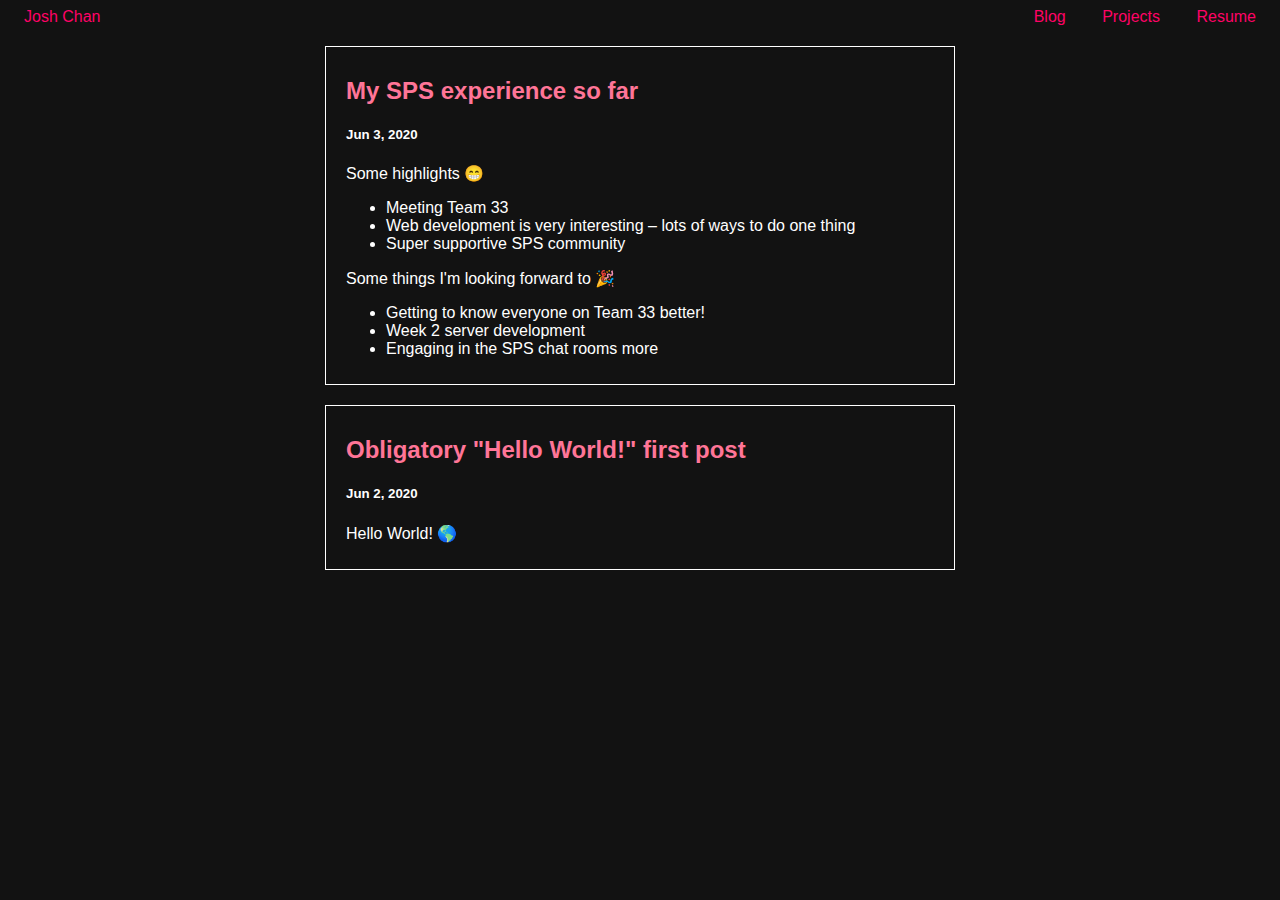
<file: portfolio/src/main/webapp/blog.html>
<!DOCTYPE html>
<html>

<head>
  <meta charset="UTF-8">
  <title>Blog</title>
  <link rel="stylesheet" href="style.css">
  <script src="script.js"></script>
</head>

<body>
  <div class="navbar">
    <a href="index.html">Josh Chan</a>
    <div class="navbar-right">
      <a href="blog.html">Blog</a>
      <a href="projects.html">Projects</a>
      <a href="public/JoshChan_Resume.pdf">Resume</a>
    </div>
  </div>
  <div id="content">
    <div class="post">
      <div class="post-heading">
        <h2>My SPS experience so far</h2>
        <h5>Jun 3, 2020</h5>
      </div>
      <div class="post-content">
        <p>Some highlights 😁 </p>
        <ul>
          <li>Meeting Team 33</li>
          <li>Web development is very interesting – lots of ways to do one thing
          </li>
          <li>Super supportive SPS community</li>
        </ul>
        <p>Some things I'm looking forward to 🎉 </p>
        <ul>
          <li>Getting to know everyone on Team 33 better!</li>
          <li>Week 2 server development</li>
          <li>Engaging in the SPS chat rooms more</li>
        </ul>
      </div>
    </div>
    <div class="post">
      <div class="post-heading">
        <h2>Obligatory "Hello World!" first post</h2>
        <h5>Jun 2, 2020</h5>
      </div>
      <div class="post-content">
        <p>Hello World! 🌎 </p>
      </div>
    </div>
  </div>
</body>

</html>
</file>
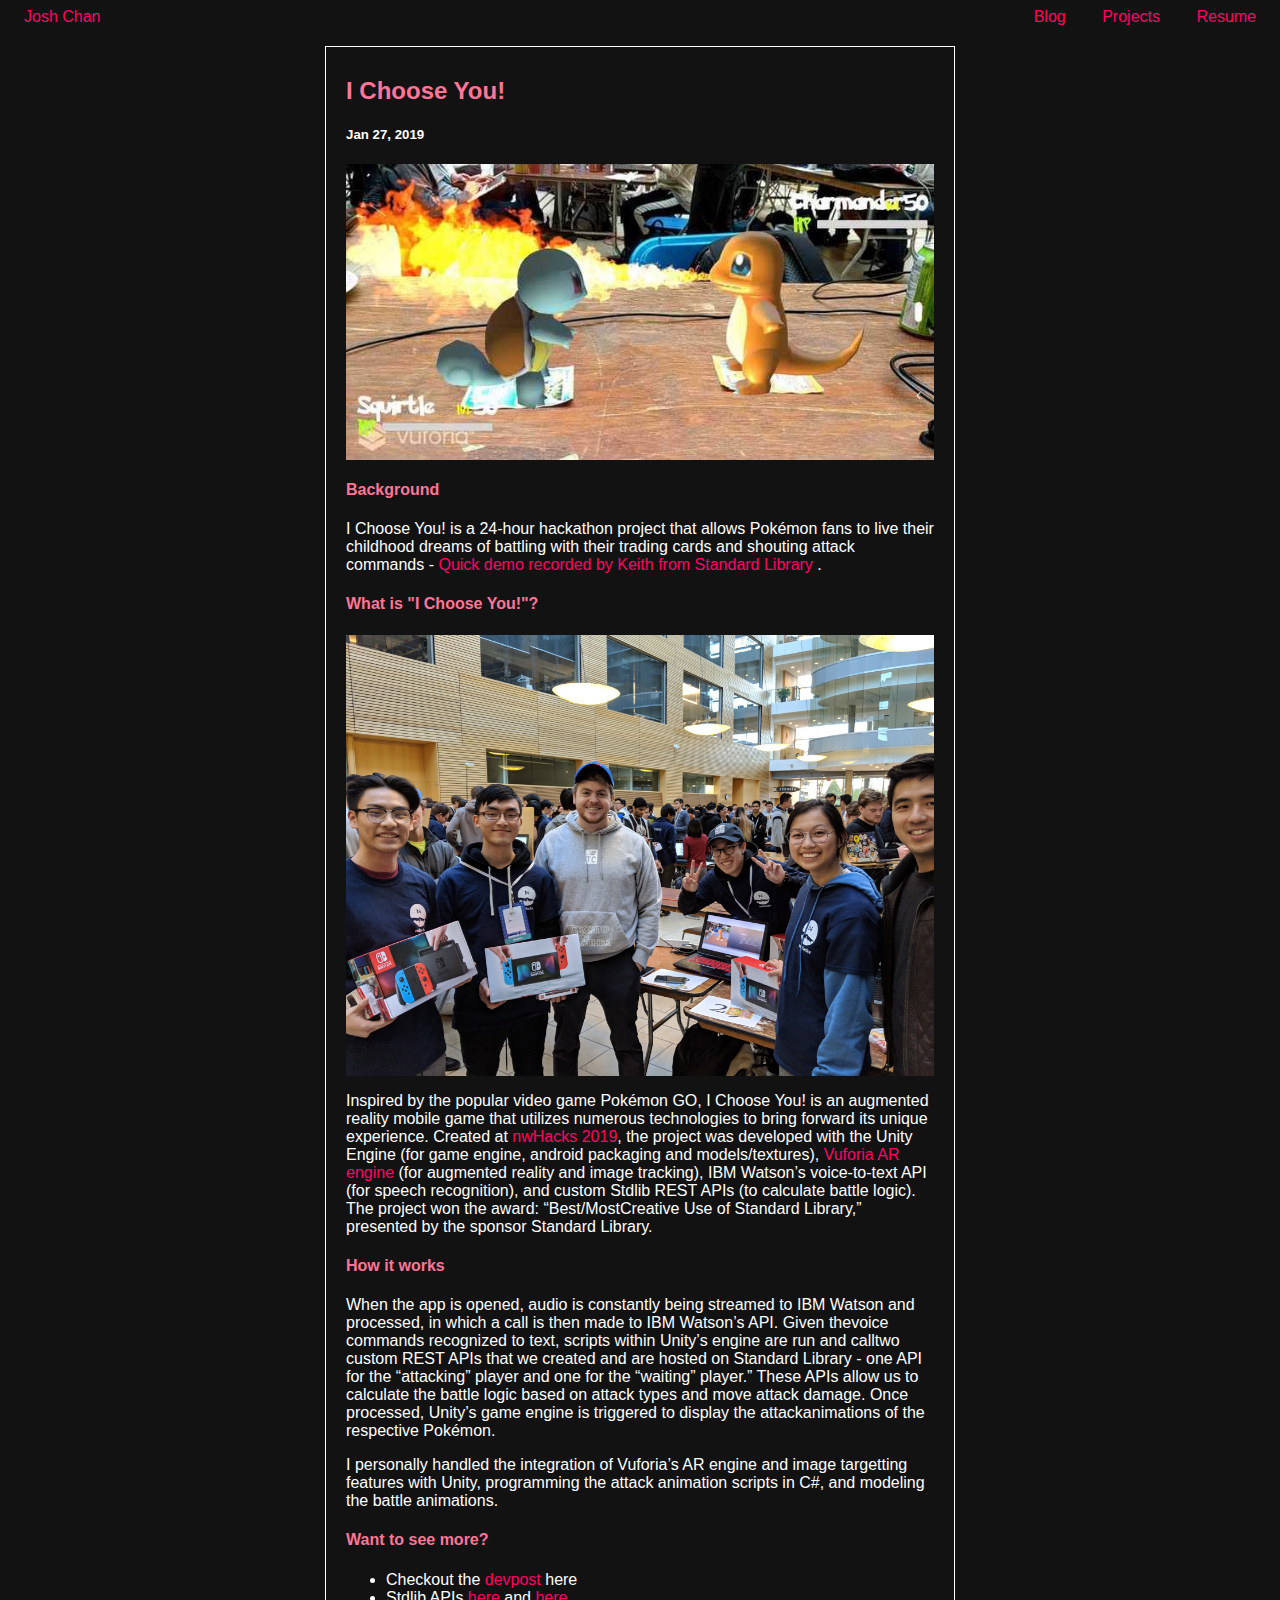
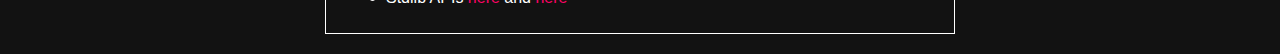
<file: portfolio/src/main/webapp/projects.html>
<!DOCTYPE html>
<html>

<head>
  <meta charset="UTF-8">
  <title>Projects</title>
  <link rel="stylesheet" href="style.css">
  <script src="script.js"></script>
</head>

<body>
  <div class="navbar">
    <a href="index.html">Josh Chan</a>
    <div class="navbar-right">
      <a href="blog.html">Blog</a>
      <a href="projects.html">Projects</a>
      <a href="public/JoshChan_Resume.pdf">Resume</a>
    </div>
  </div>
  <div id="content">
    <div class="post">
      <div class="post-heading">
        <h2>I Choose You!</h2>
        <h5>Jan 27, 2019</h5>
      </div>
      <div class="post-content">
        <img src="public/images/ichooseyou.jpg"
          alt="Demo of battle in app with Charmander and Squirtle." />
        <h4>Background</h4>
        <p>I Choose You! is a 24-hour hackathon project that allows Pokémon
          fans to live their childhood dreams of battling with their trading
          cards and shouting attack commands -
          <a href="https://twitter.com/keithwhor/status/1089681530044207104">
            Quick demo recorded by Keith from Standard Library
          </a>.
        </p>
        <h4>What is "I Choose You!"?</h4>
        <img src="public/images/nwhacks_group.jpg"
          alt="Team photo of hackathon group and Stdlib executives." />
        <p>Inspired by the popular video game Pokémon GO, I Choose You! is an
          augmented reality mobile game that utilizes numerous technologies
          to bring forward its unique experience. Created at <a
            href="https://2019.nwhacks.io/#/">nwHacks 2019</a>, the project was
          developed with the Unity Engine
          (for game engine, android packaging and models/textures), <a
            href="https://engine.vuforia.com/engine">
            Vuforia AR engine</a> (for augmented reality and image tracking),
          IBM Watson’s voice-to-text API (for speech recognition), and custom
          Stdlib REST APIs (to calculate battle logic). The project won the
          award: “Best/MostCreative Use of Standard Library,” presented by the
          sponsor Standard Library.
        </p>
        <h4>How it works</h4>
        <p>When the app is opened, audio is constantly being streamed to IBM
          Watson and processed, in which a call is then made to IBM Watson’s
          API. Given thevoice commands recognized to text, scripts within
          Unity’s engine are run and calltwo custom REST APIs that we created
          and are hosted on Standard Library - one API for the “attacking”
          player and one for the “waiting” player.” These APIs allow us to
          calculate the battle logic based on attack types and move attack
          damage. Once processed, Unity’s game engine is triggered to display
          the attackanimations of the respective Pokémon.
        </p>
        <p>I personally handled the integration of Vuforia’s AR engine and image
          targetting features with Unity, programming the attack animation
          scripts in C#, and modeling the battle animations.
        </p>
        <h4>Want to see more?</h4>
        <ul>
          <li>Checkout the <a
              href="https://devpost.com/software/i-choose-ndouble-you">devpost</a>
            here</li>
          <li>Stdlib APIs <a
              href="https://stdlib.com/@huangsa/lib/waitingplayer-calc/#-">here</a>
            and <a
              href="https://stdlib.com/@huangsa/lib/activeplayer-calc/#-">here</a>
          </li>
        </ul>
      </div>
    </div>
  </div>
</body>

</html>
</file>
<file: portfolio/src/main/webapp/style.css>
a, a:visited {
  text-decoration: none;
}

a:link, a:visited {
  color: #ff0266
}

body {
  background-color: #121212;
  color: #ffffff;
  font-family: 'Roboto', sans-serif;
}

#content {
  margin-left: auto;
  margin-right: auto;
  width: 650px;
}

#greeting-container {
  margin-top: 20px;
}

.navbar a {
  padding: 14px 16px;
  text-align: center;
}

.navbar-right {
  float: right;
}

.post {
  border: 1px solid #ffffff;
  margin: 20px 10px;
  padding: 10px 20px;
}

img {
  display: block;
  margin-left: auto;
  margin-right: auto;
  max-width: 100%;
}

h2, h4 {
  color: #ff7597;
}
</file>
